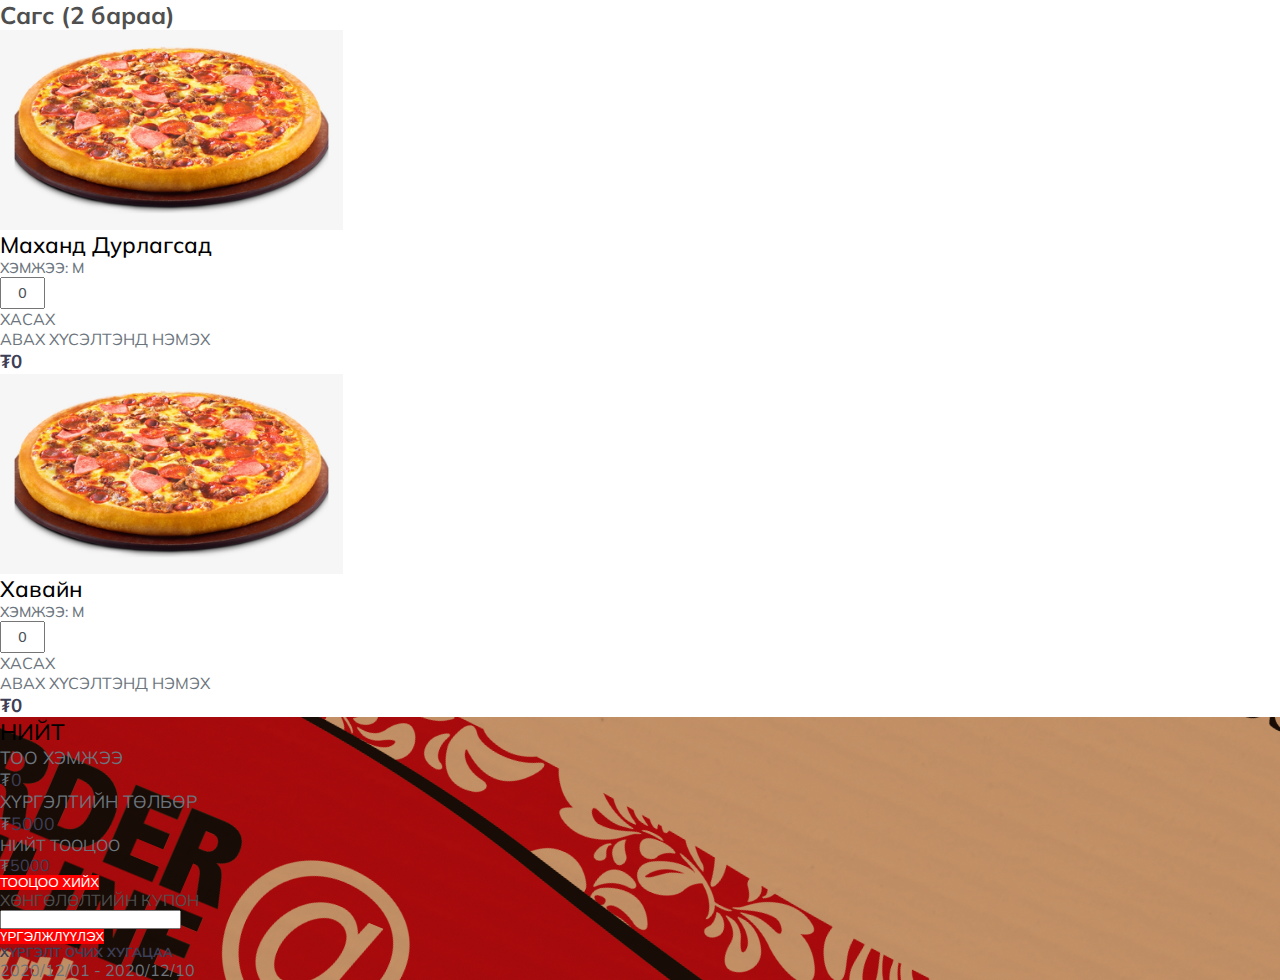
<file: cart.html>
<html lang="en">
   <head>
      <!-- Required meta tags -->
      <meta charset="utf-8">
      <meta name="viewport" content="width=device-width, initial-scale=1">
      <!-- Bootstrap CSS -->
      <link rel="stylesheet" href="https://stackpath.bootstrapcdn.com/bootstrap/5.0.0-alpha1/css/bootstrap.min.css" integrity="sha384-r4NyP46KrjDleawBgD5tp8Y7UzmLA05oM1iAEQ17CSuDqnUK2+k9luXQOfXJCJ4I" crossorigin="anonymous">
      <link rel="stylesheet" href="https://cdnjs.cloudflare.com/ajax/libs/font-awesome/5.10.0/css/all.min.css" integrity="sha512-PgQMlq+nqFLV4ylk1gwUOgm6CtIIXkKwaIHp/PAIWHzig/lKZSEGKEysh0TCVbHJXCLN7WetD8TFecIky75ZfQ==" crossorigin="anonymous" />
        <link rel="stylesheet" href="style.css">
        <link rel="stylesheet" href="index.css">
      <link rel="stylesheet" type="text/css" href="cart.css">
      <title>Сагс</title>
   </head>
   <body class="bg-light">
      <div class="container-fluid">
         <div class="row">
            <div class="col-md-10 col-11 mx-auto">
               <div class="row mt-5 gx-3">
                  <!-- left side div -->
                  <div class="col-md-12 col-lg-8 col-11 mx-auto main_cart mb-lg-0 mb-5 shadow">
                     <div class="card p-4">
                        <h2 class="py-4 font-weight-bold">Сагс (2 бараа)</h2>
                        <div class="row">
                           <!-- cart images div -->
                           <div class="col-md-5 col-11 mx-auto bg-light d-flex justify-content-center align-items-center shadow product_img">
                              <img src="img2.jpg" class="img-fluid" alt="cart img">
                           </div>
                           <!-- cart product details -->
                           <div class="col-md-7 col-11 mx-auto px-4 mt-2">
                              <div class="row">
                                 <!-- product name  -->
                                 <div class="col-6 card-title">
                                    <h1 class="mb-4 product_name">Маханд дурлагсад</h1>
                                    <p class="mb-3">ХЭМЖЭЭ: M</p>
                                 </div>
                                 <!-- quantity inc dec -->
                                 <div class="col-6">
                                    <ul class="pagination justify-content-end set_quantity">
                                       <li class="page-item">
                                          <button class="page-link " onclick="decreaseNumber('textbox','itemval')">
                                          <i class="fas fa-minus"></i> </button>
                                       </li>
                                       <li class="page-item"><input type="text" name="" class="page-link" value="0" id="textbox" ></li>
                                       <li class="page-item">
                                          <button class="page-link" onclick="increaseNumber('textbox','itemval')"> <i class="fas fa-plus"></i></button>
                                       </li>
                                    </ul>
                                 </div>
                              </div>
                              <!-- //remover move and price -->
                              <div class="row">
                                 <div class="col-8 d-flex justify-content-between remove_wish">
                                    <p><i class="fas fa-trash-alt"></i>ХАСАХ</p>
                                    <p><i class="fas fa-heart"></i>АВАХ ХҮСЭЛТЭНД НЭМЭХ</p>
                                 </div>
                                 <div class="col-4 d-flex justify-content-end price_money">
                                    <h3>₮<span id="itemval">0 </span></h3>
                                 </div>
                              </div>
                           </div>
                        </div>
                     </div>
                     <hr/>
                     <!-- 2nd cart product -->
                     <div class="card p-4">
                        <div class="row">
                           <!-- cart images div -->
                           <div class="col-md-5 col-11 mx-auto bg-light d-flex justify-content-center align-items-center shadow product_img">
                              <img src="img3.jpg" class="img-fluid" alt="cart img">
                           </div>
                           <!-- cart product details -->
                           <div class="col-md-7 col-11 mx-auto px-4 mt-2">
                              <div class="row">
                                 <!-- product name  -->
                                 <div class="col-6 card-title">
                                    <h1 class="mb-4 product_name">Хавайн</h1>
                                    <p class="mb-3">ХЭМЖЭЭ: M</p>
                                 </div>
                                 <!-- quantity inc dec -->
                                 <div class="col-6">
                                    <ul class="pagination justify-content-end set_quantity">
                                       <li class="page-item">
                                          <button class="page-link " onclick="decreaseNumber('textbox1','itemval1')"> <i class="fas fa-minus"></i> </button>
                                       </li>
                                       <li class="page-item"><input type="text" name="" class="page-link" value="0" id="textbox1" ></li>
                                       <li class="page-item">
                                          <button class="page-link" onclick="increaseNumber('textbox1','itemval1')"> <i class="fas fa-plus"></i></button>
                                       </li>
                                    </ul>
                                 </div>
                              </div>
                              <!-- //remover move and price -->
                              <div class="row">
                                 <div class="col-8 d-flex justify-content-between remove_wish">
                                    <p><i class="fas fa-trash-alt"></i>ХАСАХ</p>
                                    <p><i class="fas fa-heart"></i>АВАХ ХҮСЭЛТЭНД НЭМЭХ</p>
                                 </div>
                                 <div class="col-4 d-flex justify-content-end price_money">
                                    <h3>₮<span id="itemval1">0 </span> </h3>
                                 </div>
                              </div>
                           </div>
                        </div>
                     </div>
                  </div>
                  <!-- right side div -->
                  <div class="col-md-12 col-lg-4 col-11 mx-auto mt-lg-0 mt-md-5">
                     <div class="right_side p-3 shadow bg-white">
                        <h2 class="product_name mb-5">НИЙТ</h2>
                        <div class="price_indiv d-flex justify-content-between">
                           <p>ТОО ХЭМЖЭЭ</p>
                           <p>₮<span id="product_total_amt">0</span></p>
                        </div>
                        <div class="price_indiv d-flex justify-content-between">
                           <p>ХҮРГЭЛТИЙН ТӨЛБӨР</p>
                           <p>₮<span id="shipping_charge">5000</span></p>
                        </div>
                        <hr />
                        <div class="total-amt d-flex justify-content-between font-weight-bold">
                           <p>НИЙТ ТООЦОО</p>
                           <p>₮<span id="total_cart_amt">5000</span></p>
                        </div>
                        <button class="btn btn-primary text-uppercase">ТООЦОО ХИЙХ</button>
                     </div>
                     <!-- discount code part -->
                     <div class="discount_code mt-3 shadow">
                        <div class="card">
                           <div class="card-body">
                              <a class="d-flex justify-content-between" data-toggle="collapse" href="#collapseExample" aria-expanded="true" aria-controls="collapseExample">
                              ХӨНГӨЛӨЛТИЙН КУПОН
                              </a>
                              <div class="collapse show" id="collapseExample" style="">
                                 <div class="mt-3">
                                    <input type="text" name="" id="discount_code1" class="form-control font-weight-bold" placeholder="">
                                 </div>
                                 <button class="btn btn-primary btn-sm mt-3" onclick="discount_code()">ҮРГЭЛЖЛҮҮЛЭХ</button>
                              </div>
                           </div>
                        </div>
                     </div>
                     <!-- discount code ends -->
                     <div class="mt-3 shadow p-3 bg-white">
                        <div class="pt-4">
                           <h5 class="mb-4">ХҮРГЭЛТ ОЧИХ ХУГАЦАА</h5>
                           <p>2020/12/01 - 2020/12/10</p>
                        </div>
                     </div>
                  </div>
               </div>
            </div>
         </div>
      </div>
      <!-- Optional JavaScript -->
      <!-- Popper.js first, then Bootstrap JS -->
      <script src="https://cdn.jsdelivr.net/npm/popper.js@1.16.0/dist/umd/popper.min.js" integrity="sha384-Q6E9RHvbIyZFJoft+2mJbHaEWldlvI9IOYy5n3zV9zzTtmI3UksdQRVvoxMfooAo" crossorigin="anonymous"></script>
      <script src="https://stackpath.bootstrapcdn.com/bootstrap/5.0.0-alpha1/js/bootstrap.min.js" integrity="sha384-oesi62hOLfzrys4LxRF63OJCXdXDipiYWBnvTl9Y9/TRlw5xlKIEHpNyvvDShgf/" crossorigin="anonymous"></script>
      <script type="text/javascript">
         var product_total_amt = document.getElementById('product_total_amt');
         var shipping_charge = document.getElementById('shipping_charge');
         var total_cart_amt = document.getElementById('total_cart_amt');
         var discountCode = document.getElementById('discount_code1');
         const decreaseNumber = (incdec, itemprice) => {
         var itemval = document.getElementById(incdec);
         var itemprice = document.getElementById(itemprice);
         console.log( itemprice.innerHTML);
         // console.log(itemval.value);
         if(itemval.value <= 0){
         itemval.value = 0;
         alert('Negative quantity not allowed');
         }else{
         itemval.value = parseInt(itemval.value) - 1;
         itemval.style.background = '#fff';
         itemval.style.color = '#000';
         itemprice.innerHTML  = parseInt(itemprice.innerHTML) - 15;
         product_total_amt.innerHTML  = parseInt(product_total_amt.innerHTML) - 15;
         total_cart_amt.innerHTML  = parseInt(product_total_amt.innerHTML) + parseInt(shipping_charge.innerHTML);
         }
         }
         const increaseNumber = (incdec, itemprice) => {
         var itemval = document.getElementById(incdec);
         var itemprice = document.getElementById(itemprice);
         // console.log(itemval.value);
         if(itemval.value >= 5){
         itemval.value = 5;
         alert('max 5 allowed');
         itemval.style.background = 'red';
         itemval.style.color = '#fff';
         }else{
         itemval.value = parseInt(itemval.value) + 1;
         itemprice.innerHTML  = parseInt(itemprice.innerHTML ) + 15;
         product_total_amt.innerHTML  = parseInt(product_total_amt.innerHTML) + 15;
         total_cart_amt.innerHTML  = parseInt(product_total_amt.innerHTML) + parseInt(shipping_charge.innerHTML);
         }
         }
         
         Vinod Bahadur Thapa
         const  discount_code = () => {
         let totalamtcurr = parseInt(total_cart_amt.innerHTML);
         let error_trw = document.getElementById('error_trw');
         if(discountCode.value === 'thapa'){
         let newtotalamt = totalamtcurr - 15;
         total_cart_amt.innerHTML = newtotalamt;
         error_trw.innerHTML = "Hurray! code is valid";
         }else{
         error_trw.innerHTML = "Try Again! Valid code is thapa";
         }
         }
      </script>
   </body>
</html>
</file>
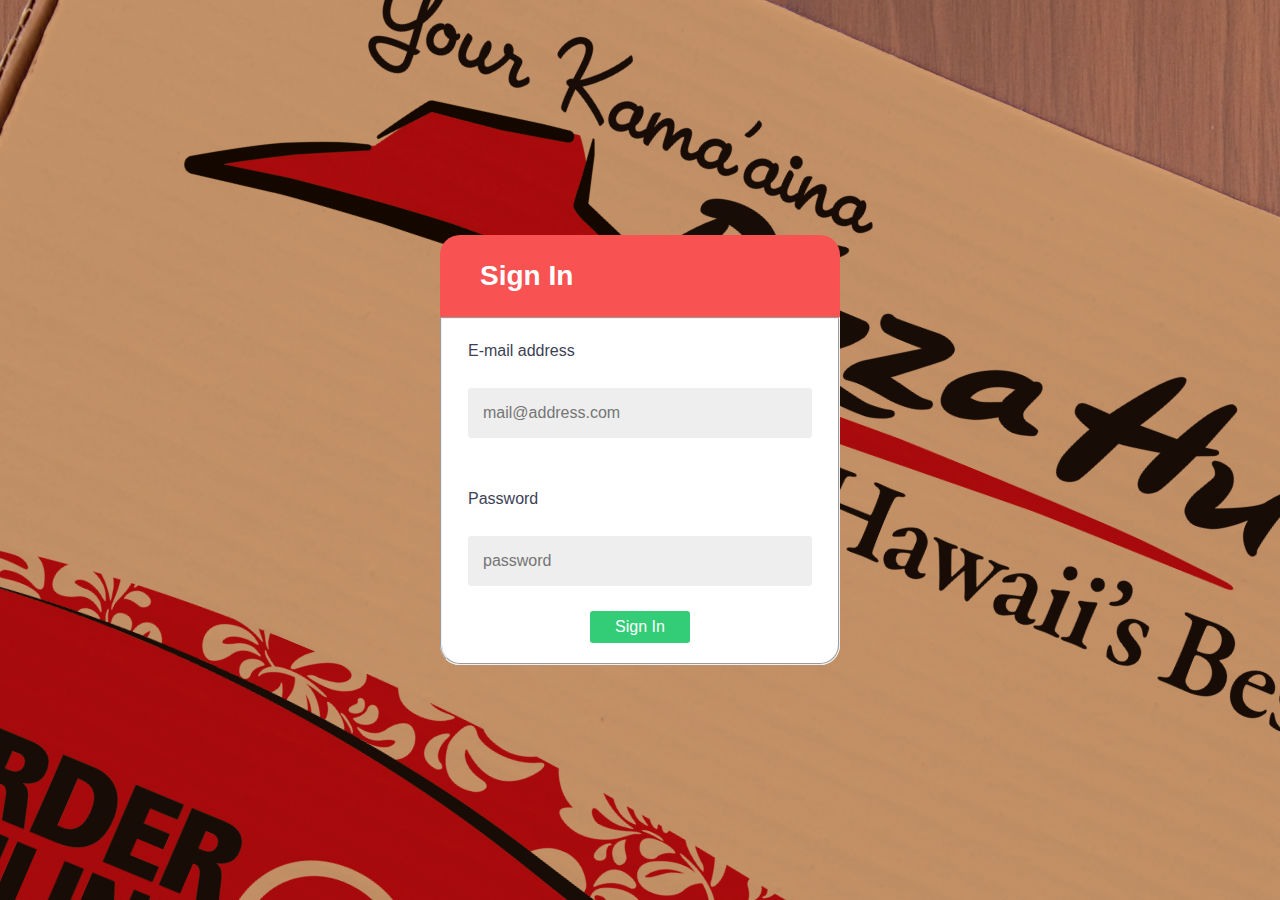
<file: login.html>
<!DOCTYPE html>
<html lang="en">
<head>
	<title>Login</title>
	<meta charset="UTF-8">
	<meta name="viewport" content="width=device-width,initial-scale=1">
	<link rel="stylesheet" href="style.css">
    <link rel="stylesheet" href="index.css">
    <link rel="stylesheet" href="login.css">
</head>
<body class="align">

  <div class="grid">

    <div id="login">

      <h2><span class="fontawesome-lock"></span>Sign In</h2>

      <form action="#" method="POST">

        <fieldset>

          <p><label for="email">E-mail address</label></p>
          <p><input type="email" id="email" placeholder="mail@address.com"></p>
          <br>
          <p><label for="password">Password</label></p>
          <p><input type="password" id="password" placeholder="password"></p>

          <p><input type="submit" value="Sign In"></p>

        </fieldset>

      </form>

    </div> <!-- end login -->

  </div>

</body>	
</html>
</file>
<file: style.css>
@import url('https://fonts.googleapis.com/css2?family=Raleway:wght@400;800&display=swap');

/* Root Elements */
:root {
    --main-bg-color: #507DBC;
    --main-font-color: #3d3f56;
    --main-font-color3:#191919;
    --main-font-color2:#f9f9f9;
    --sub-bg-color: #AEEBDF;
    --sub-font-color: #73B1BC;
    --section-margin: 2rem;
    --main-font: 'Raleway', sans-serif;
    --footer-bg-color: #f2f2f2;
    --main-width: 1280px;
}

@media(min-width: 992px) {
    :root { --main-width: 968px; }
}

@media(min-width: 1600px) {
    :root { --main-width: 1280px; }
}

@media(min-width: 1920px) {
    :root { --main-width: 1568px; --img-size: 17.5rem }
}


/* ----------------------------------------------------------- */

/* All Elements */
* {
    padding: 0;
    margin: 0;
    box-sizing: border-box;
    color: var(--main-font-color);
}

body:not(text) {
    font-family: 'Montserrat', sans-serif;
}

button {
    border: none;
    background: none;
    font-family: 'Montserrat', sans-serif;
    cursor: pointer;
}

input, select {
    font-family: 'Montserrat', sans-serif;
}

a { text-decoration: none; }

hr {
    border: 0;
    height: 1px;
}

ul {
    list-style: none;
}

/* ----------------------------------------------------------- */


/* Header -> Navbar */
header {
    height: 5rem;
    position: fixed;
    top: 0;
    left: 0;
    z-index: 2;
    width: 100%;
    padding: 0 5%;
    display: flex;
    /* flex-direction: column; */
    align-items: center;
    justify-content: space-between;
}
.white { 
    background: #fff; 
    box-shadow: rgba(0, 0, 0, 0.28) 0px 4px 8px;
    transition: background-color 250ms ease-in-out, box-shadow 250ms ease-in-out, color 250ms ease-in-out;
}
.white .blue { fill: var(--main-bg-color2); }
.white .black { fill: var(--main-font-color2); }
.white .navbar .hamburger i,
.white .navbar .nav-item a,
.white .navbar .nav-item a,
.white .navbar .nav-item button,
.white .navbar .sub-navbar .nav-item i { color: var(--main-font-color); }
.white .navbar .main-navbar .nav-item::after,
.white .navbar .sub-navbar .locations::after,
.white .navbar .main-navbar .active::after { background: var(--main-bg-color); }

.trans { background: none; }
.trans .blue,
.trans .black { fill: #fff; }
.trans .navbar .hamburger i,
.trans .navbar .nav-item a,
.trans .navbar .nav-item a,
.trans .navbar .nav-item button,
.trans .navbar .sub-navbar .nav-item i { color: #fff; }
.trans .navbar .main-navbar .nav-item::after,
.trans .navbar .sub-navbar .locations::after,
.trans .navbar .main-navbar .active::after { background: #fff; }

header .logo-container { height: 80%; }

header .logo-container svg { height: 100%; }

header .navbar {
    height: 100%;
    display: flex;
    flex-direction: column;
    justify-content: space-around;
    width: 35%;
}

.navbar .main-navbar .close { display: none; }

.navbar .location  { font-size: 1.15rem; }

.navbar .hamburger {
    display: none;
}

.navbar .hamburger i {
    color: #fff;
    font-size: 1.5rem;
}

.navbar .main-navbar .nav-item,
.navbar .sub-navbar .locations { position: relative; }

.navbar .main-navbar .nav-item::after,
.navbar .sub-navbar .locations::after {
    content: "";
    position: absolute;
    top: 100%;
    left: 50%;
    transform: translateX(-50%);
    width: 0;
    transition: width 150ms ease-in-out;
    height: 4px;
    border-radius: 2px;
}

.navbar .main-navbar .active::after {
    content: "";
    position: absolute;
    top: 100%;
    left: 50%;
    transform: translateX(-50%);
    width: 100%;
    height: 4px;
    border-radius: 2px;
}

.navbar .main-navbar .nav-item:hover::after,
.navbar .sub-navbar .locations:hover::after {
    width: 100%;
}

.navbar .nav-item a {
    text-decoration: none;
    font-family: var(--main-font);
    font-weight: bold;
    font-size: 1.25rem;
}

.navbar .main-navbar {
    display: flex;
    align-items: center;
    justify-content: space-between;
}

.navbar .sub-navbar {
    width: 100%;
    display: flex;
    align-items: center;
    justify-content: flex-end;
}

.navbar .sub-navbar .nav-item { margin-left: 2rem; }

.navbar .sub-navbar .nav-item i { font-size: 1.5rem; }

.navbar .nav-item button { font-size: 1.5rem; }

@media(max-width: 728px) {
    .menu .main-navbar {
        flex-direction: column;
        position: absolute;
        top: 0%;
        left: 100%;
        width: 100vw;
        height: 100vh;
        background: #fff;
        justify-content: flex-start;
        align-items: flex-start;
        padding: 0 5%;
    }
    .navbar .main-navbar .nav-item { margin: 0.5rem 0; }
    .navbar .main-navbar .nav-item a { color: var(--main-bg-color); font-size: 2rem; }
    .navbar .main-navbar button i {
        color: var(--main-bg-color); 
        font-size: 2rem;
        height: 5rem;
        display: flex;
        align-items: center;
    }
    .navbar .sub-navbar,
    .navbar .hamburger { display: flex; }
    .navbar .hamburger i { font-size: 2rem; }
    .navbar .sub-navbar .nav-item i { font-size: 2rem; }
    .navbar .sub-navbar .locations,
    .navbar .sub-navbar .search,
    .navbar .sub-navbar .user { display: none; }
    .navbar .main-navbar .close { display: block; }
}


/* ----------------------------------------------------------- */

/* Footer */
footer {
    width: 100%;
    border-top: 0.5px solid #ccc;
    background: var(--main-font-color3);
    color:var(--main-font-color2);
    padding: 2.5rem 0 0.5rem 0;
}
main .slider-container
{
    background:var(--footer-bg-color);
}

footer .main-footer-container {
    display: grid;
    grid-template-columns: repeat(5, 1fr);
    width: var(--main-width);
    margin: auto;
    grid-gap: 1rem;
    margin-bottom: var(--section-margin);
}

.main-footer-container .footer-items-container {
    list-style: none;
}

.footer-items-container .item-title {
    font-size: 1.15rem;
    font-family: var(--main-font);
    color:#fff;
}

.footer-items-container .item {
    font-size: 1rem;
    margin: 1rem 0;
}
.footer-items-container .item a
{
    color:#fff;
}

footer .social-links {
    text-align: center;
    width: var(--main-width);
    margin: 0 auto var(--section-margin);
}

footer .social-links a {
    font-size: 2rem;
    margin: 1rem;
}

footer .copy-msg 
{
    font-size: 0.875rem;
    width: var(--main-width);
    margin: auto;
    text-align: center;
    color:var(--main-font-color2)
}

@media(max-width: 768px) {
    footer .main-footer-container {    
        grid-template-columns: repeat(2, 1fr); 
        width: 95%;
    }
    footer .social-links { width: 95%; }
    footer .copy-msg { width: 95%; }
    .footer-items-container .item-title { font-size: 18px; }
    .footer-items-container .item { font-size: 14px; }
}
</file>
<file: index.css>
/* Home Page CSS */

/* Root Elements */
:root {
    --main-bg-color: #70a401;
    --main-font-color: #3d3f56;
    --sub-bg-color: #AEEBDF;
    --sub-btn-color: #A3CEF1;
    --sub-font-color: #73B1BC;
    --section-margin: 2rem;
    --main-font: 'Raleway', sans-serif;
    --footer-bg-color: #f2f2f2;
    --main-width: 1536px;
    --img-size: 17.5rem;
    --banner-height: 40rem;
}

@media(min-width: 992px) { :root { --main-width: 968px; --banner-height: 30rem} }

@media(min-width: 1600px) { :root { --main-width: 1280px; --banner-height: 40rem } }

@media(min-width: 1920px) { :root { --main-width: 1568px; --img-size: 20rem; --banner-height: 50rem } }

@media(max-width: 768px) { :root { --section-margin: 1rem; } }


/* ----------------------------------------------------------- */


/* Slider */
.slider-container {
    height: var(--banner-height);
    overflow: hidden;
    position: relative;
    margin-bottom: var(--section-margin);
}

.slider-container .slider-items-container {
    display: flex;
    align-items: center;
    height: 100%;
}

.slider-items-container .slider-item {
    position: relative;
    height: 100%;
    width: 100%;
}

.slider-item .slider-item-img {
    object-fit: cover;
    width: 100%;
    height: 100%;
}

.slider-item .item-desc {
    position: absolute;
    top: 50%; 
    left: 7.5%;
    transform: translateY(-50%);
    width: 35%;
    height: 50%;
    display: flex;
    flex-direction: column;
    justify-content: space-around;
    align-items: flex-start;
}

.item-desc .title {
    font-family: var(--main-font);
    color:var(--main-font-color2);
    font-size: 56px;
}

.item-desc .para {
    font-size: 28px;
    color:var(--main-font-color2);
}

.item-desc .redirect {
    background: var(--main-bg-color);
    color: #fff;
    padding: 0.5rem 1.5rem;
    font-size: 28px;
    font-family: var(--main-font);
    font-weight: bold;
}

.slider-container .slider-balls-container {
    position: absolute;
    top: 90%;
    left: 50%;
    transform: translateX(-50%);
    display: flex;
    align-items: center;
}

.slider-balls-container .slider-btn i {
    font-size: 1.5rem;
    color: #f2f2f2;
    margin: 0.25rem;
}

.slider-balls-container .slider-ball {
    margin: 0 0.5rem;
    height: 2rem;
    opacity: 0.8;
}

@media(max-width: 728px )  {
    .slider-container { height: 30rem; }
    .slider-item .slider-item-img { width: 130%;  }
    .slider-item .item-desc { 
        text-align: center;
        align-items: center;
        width: 100%;
        top: 50%;
        transform: translateY(-50%);
        left: 0;
        height: 40%;
    }
    .slider-item .item-desc .title { font-size: 36px; }
    .slider-item .item-desc .para { font-size: 24px; }
    .slider-item .item-desc .redirect { font-size: 24px; padding: 0.5rem 1.5rem }
    .slider-balls-container .slider-btn i { font-size: 1.25rem }
    .slider-balls-container .slider-ball { height: 1.5rem; }
    .slider-container .slider-balls-container { top: 80% }
}

@media(max-width: 600px) {
    .slider-item .item-desc { 
        transform: none;
        top: 45%;
    }
    .slider-container .slider-balls-container { top: 90% }
}


/* ----------------------------------------------------------- */


/* Main */
main {
    margin-bottom: 5rem;
}

/* Banner */
.banner .banner-item {
    height: var(--banner-height);
    margin-bottom: var(--section-margin);
}
.banner .first {
    background: #ffd0c6;
    background: url("../assets/img/slider03.jpg") no-repeat;
    background-size: cover;
}
.banner .odd {
    display: flex;
    align-items: center;
    justify-content: flex-end;
}
.banner .even {
    display: flex;
    align-items: center;
    justify-content: space-around;
}

.banner .even .banner-desc {
    order: 1;
}
.banner .even img {
    order: 2;
}

.banner-item .banner-item-img {
    height: 90%;
    width: 40%;
}

.banner-item .banner-desc {
    width: 50%;
    padding: 0 5rem;
}

.first .banner-desc .title {
    color: #fff;
}
.even .banner-desc .title {
    color: var(--main-bg-color);
}
.banner-desc .title {
    font-family: var(--main-font);
    font-size: 48px;
}

.first .banner-desc .para {
    color: #fff;
}
.banner-desc .para {
    font-size: 36px;
    margin: 2.5rem 0;
}

.first .banner-desc .redirect {
    background: #fff;
    color: #FFD1C7;
}

.even .banner-desc .redirect {
    background: var(--main-font-color);
    color: #fff;
}
.banner-desc .redirect {
    padding: 0.5rem 1.5rem;
    font-size: 28px;
    font-family: var(--main-font);
    font-weight: bold;
}

@media(max-width: 768px) {
    .banner .banner-item { height: 30rem; text-align: center; }
    .banner .first { background: #FFD1C7; }
    .banner-item  .banner-item-img { display: none }
    .banner-item .banner-desc { width: 100%; margin: auto; padding: 0; }
    .banner-desc .title { font-size: 36px; }
    .banner-desc .para { font-size: 28px; }
    .banner-desc .redirect { font-size: 24px; padding: 0.5rem 1.5rem }
}

/* ----------------------------------------------------------- */

/* Products */
.home-products {
    max-width: var(--main-width);
    margin: auto;
}

.products-container {
    width: 100%;
    /* margin-bottom: var(--section-margin); */
}

.products-container .title-container {
    display: flex;
    align-items: center;
    justify-content: flex-start;
    margin-bottom: 1rem;
    color:var(--main-font-color)
}
.even .title-container {
    justify-content: flex-end;
}

.even .title {
    order: 2;
}
.even .sub-title {
    order: 1;
}
.title-container .title {
    font-size: 32px;
    font-family: var(--main-font);
}

.title-container .sub-title {
    font-size: 18px;
    color: var(--sub-font-color);
    margin: 0 var(--section-margin);
}

.products-container .product-items-container {
    display: flex;
    width: 100%;
    gap: 1rem;
    align-items: center;
    justify-content: space-between;
    flex-wrap: nowrap;
    overflow: hidden;
}

.product-items-container .item-container { 
    min-width: calc((100% - 3rem) / 4);
}
.product-items-container .item-container:hover > .img-container .hover-box {
    opacity: 1;
}
.product-items-container .item-container:hover > .img-container .hover-box .main-btn {
    transform: translateY(-100%);
}

.item-container .img-container {
    position: relative;
    width: 100%;
    margin-bottom: 1rem;
}


.item-container .hover-box { 
    position: absolute;
    top: 0;
    opacity: 0;
    left: 0;
    background: rgba(255, 255, 255, 0.75);
    width: 100%;
    height: 100%;
    overflow: hidden;
    transition: opacity 250ms ease-in-out;
}

.hover-box .item-btn {
    position: absolute;
    top: 50%;
    left: 50%;
    transform: translate(-50%, -50%);
}

.hover-box .item-btn button,
.hover-box .item-btn a { margin: 1rem; }

.hover-box .item-btn i {
    font-size: 1.5rem;
    color: var(--main-bg-color);
}

.hover-box .main-btn {
    position: absolute;
    transition: transform 250ms ease-in-out;
    top: 100%;
    left: 0%;
    width: 100%;
    background: var(--main-bg-color);
    color: #fff;
    padding: 0.5rem 0;
    text-align: center;
    font-size: 1rem;
}

.item-container .img {
    width: 100%;
    height: 100%;
    margin-bottom: 0.5rem;
}

.item-container .name {
    font-size: 1rem;
    text-align: center;
    display: block;
    margin-bottom: 0.5rem;
}

.item-container .price {
    font-size: 1rem;
    color: var(--sub-font-color);
    text-align: center;
}

.mini-carousel {
    display: flex;
    align-items: center;
    width: 100%;
    margin: 2.5rem 0;
    position: relative;
}

.mini-carousel .line {
    flex: 1;
    height: 2px;
    background: #ccc;
} 

.mini-carousel .process-line {
    position: absolute;
    height: 2px;
    background: var(--main-font-color);
    width: 50%;
    top: 50%;
    left: 0;
    transform: translateY(-50%);
}

.home-products .mini-carousel .redirects button {
    height: 4rem;
    width: 4rem;
    border: 2px solid var(--main-font-color);
    border-radius: 50%;
    margin-left: 1.5rem;
    transition: background-color 200ms ease-in-out;
}

.home-products .mini-carousel .redirects button i { font-size: 1.5rem; }

.home-products .mini-carousel .redirects button:hover {
    background: var(--main-font-color);
}
.home-products .mini-carousel .redirects button:hover > i  {
    color: #fff;
}

.home-products .even .line { order: 2; }
.home-products .even .redirects { order: 1; }
.home-products .even .redirects button {margin-left: 0; margin-right: 1.5rem; }
.home-products .even .process-line { left: calc(4rem * 2 + 1.5rem * 2); }

@media(max-width: 768px) {
    .home-products { width: 95%; }
    .home-products .product-items-container .title-container .title { font-size: 28px; }
    .home-products.title-container .sub-title { font-size: 16px; }
    .products-container .product-items-container { flex-grow: 1; grid-template-columns: repeat(2, 1fr); }
    .products-container .product-items-container .item-container { min-width: calc((100% - 1rem) / 2); }
    .item-container .name { font-size: 16px }
    .home-products .mini-carousel .redirects button {
        width: 3rem;
        height: 3rem;
        margin-left: 1rem;
    }
    .home-products .mini-carousel .redirects button i { font-size: 1rem; }
    .home-products .even .redirects button {margin-left: 0; margin-right: 1rem; }
    .home-products .even .process-line { left: calc(3rem * 2 + 1rem * 2); }
}

@media(max-width: 600px) {
    .title-container .title { font-size: 24px; }
    .title-container .sub-title { font-size: 12px; }
    .item-container .name { font-size: 14px }
}

/* ----------------------------------------------------------- */
</file>
<file: cart.css>
@import url('https://fonts.googleapis.com/css2?family=Mulish:wght@300&display=swap');
* {
	margin: 0;
	padding: 0;
	box-sizing: border-box;
	font-family: 'Mulish', sans-serif;
}

 :root {
	--text-clr: #4f4f4f;
}

body{
	background-image: url("bg-01.jpg");
}

.btn-primary {
    color: #fff;
    background-color: #ff0000;
    border-color: #ff0000;
}

p {
	color: #6c757d;
}

a {
	text-decoration: none;
	color: var(--text-clr);
}

a:hover {
	text-decoration: none;
	color: var(--text-clr);
}

h2 {
	color: var(--text-clr);
	font-size: 1.5rem;
}

.main_cart {
	background: #fff;
}

.card {
	border: none;
}

.product_img img {
	min-width: 200px;
	max-height: 200px;
}

.product_name {
	color: black;
	font-size: 1.4rem;
	text-transform: capitalize;
	font-weight: 500;
}

.card-title p {
	font-size: 0.9rem;
	font-weight: 500;
}

.remove-and-wish p {
	font-size: 0.8rem;
	margin-bottom: 0;
}

.price-money h3 {
	font-size: 1rem;
	font-weight: 600;
}

.set_quantity {
	position: relative;
}

.set_quantity::after {
	width: auto;
	height: auto;
	text-align: center;
	position: absolute;
	bottom: -20px;
	right: 1.5rem;
	font-size: 0.8rem;
}

.page-link {
	line-height: 16px;
	width: 45px;
	font-size: 1rem;
	display: flex;
	justify-content: center;
	align-items: center;
	color: #495057;
}

.page-item input {
	line-height: 22px;
	padding: 3px;
	font-size: 15px;
	display: flex;
	justify-content: center;
	align-items: center;
	text-align: center;
}

.page-link:hover {
	text-decoration: none;
	color: #495057;
	outline: none !important;
}

.page-link:focus {
	box-shadow: none;
}

.price_indiv p {
	font-size: 1.1rem;
}

.fa-heart:hover {
	color: red;
}
</file>
<file: login.css>
$color: #000;
$color-bg: #c0c0c0;

/* ---------- FONTAWESOME ---------- */
/* ---------- https://fortawesome.github.com/Font-Awesome/ ---------- */
/* ---------- http://weloveiconfonts.com/ ---------- */

@import url(http://weloveiconfonts.com/api/?family=fontawesome);

/* ---------- ERIC MEYER'S RESET CSS ---------- */
/* ---------- https://meyerweb.com/eric/tools/css/reset/ ---------- */

@import url(https://meyerweb.com/eric/tools/css/reset/reset.css);

/* ---------- FONTAWESOME ---------- */

[class*="fontawesome-"]:before {
  font-family: 'FontAwesome', sans-serif;
}

/* ---------- GENERAL ---------- */

* {
  box-sizing: inherit  
}

html {
  box-sizing: border-box;
  height: 100%;
}

body {
  background-image: url("bg-01.jpg");
  color: $color;
  font-family: 'Varela Round', sans-serif;
  line-height: 1.5;
  margin: 0;
  min-height: 100%;
}

input {
  background-image: none;
  border: none;
  font: inherit;
  margin: 0;
  padding: 0;
  transition: all .3s;
}

/* ---------- ALIGN ---------- */

.align {
  align-items: center;
  display: flex;
  flex-direction: column;
  justify-content: center;
}

/* ---------- GRID ---------- */

.grid {
  margin-left: auto;
  margin-right: auto;
  max-width: 90%;
  width: 400px;
}

/* ---------- LOGIN ---------- */

#login h2 {
  background: #f95252;
  border-radius: 20px 20px 0 0;
  color: #fff;
  font-size: 28px;
  padding: 20px 26px;
}

#login h2 span[class*="fontawesome-"] {
  margin-right: 14px;
}

#login fieldset {
  background: #fff;
  border-radius: 0 0 20px 20px;
  padding: 20px 26px;
}

#login fieldset p {
  color: #777;
  margin-bottom: 25px;
}

#login fieldset p:last-child {
  margin-bottom: 0;
}

#login fieldset input {
  border-radius: 3px;
}

#login fieldset input[type="email"], #login fieldset input[type="password"] {
  background: #eee;
  color: #777;
  padding: 13px 15px;
  width: 100%;
}

#login fieldset input[type="submit"] {
  background: #33cc77;
  color: #fff;
  display: block;
  margin: 0 auto;
  padding: 4px 0;
  width: 100px;
}

#login fieldset input[type="submit"]:hover {
  background: #28ad63;
}
</file>
